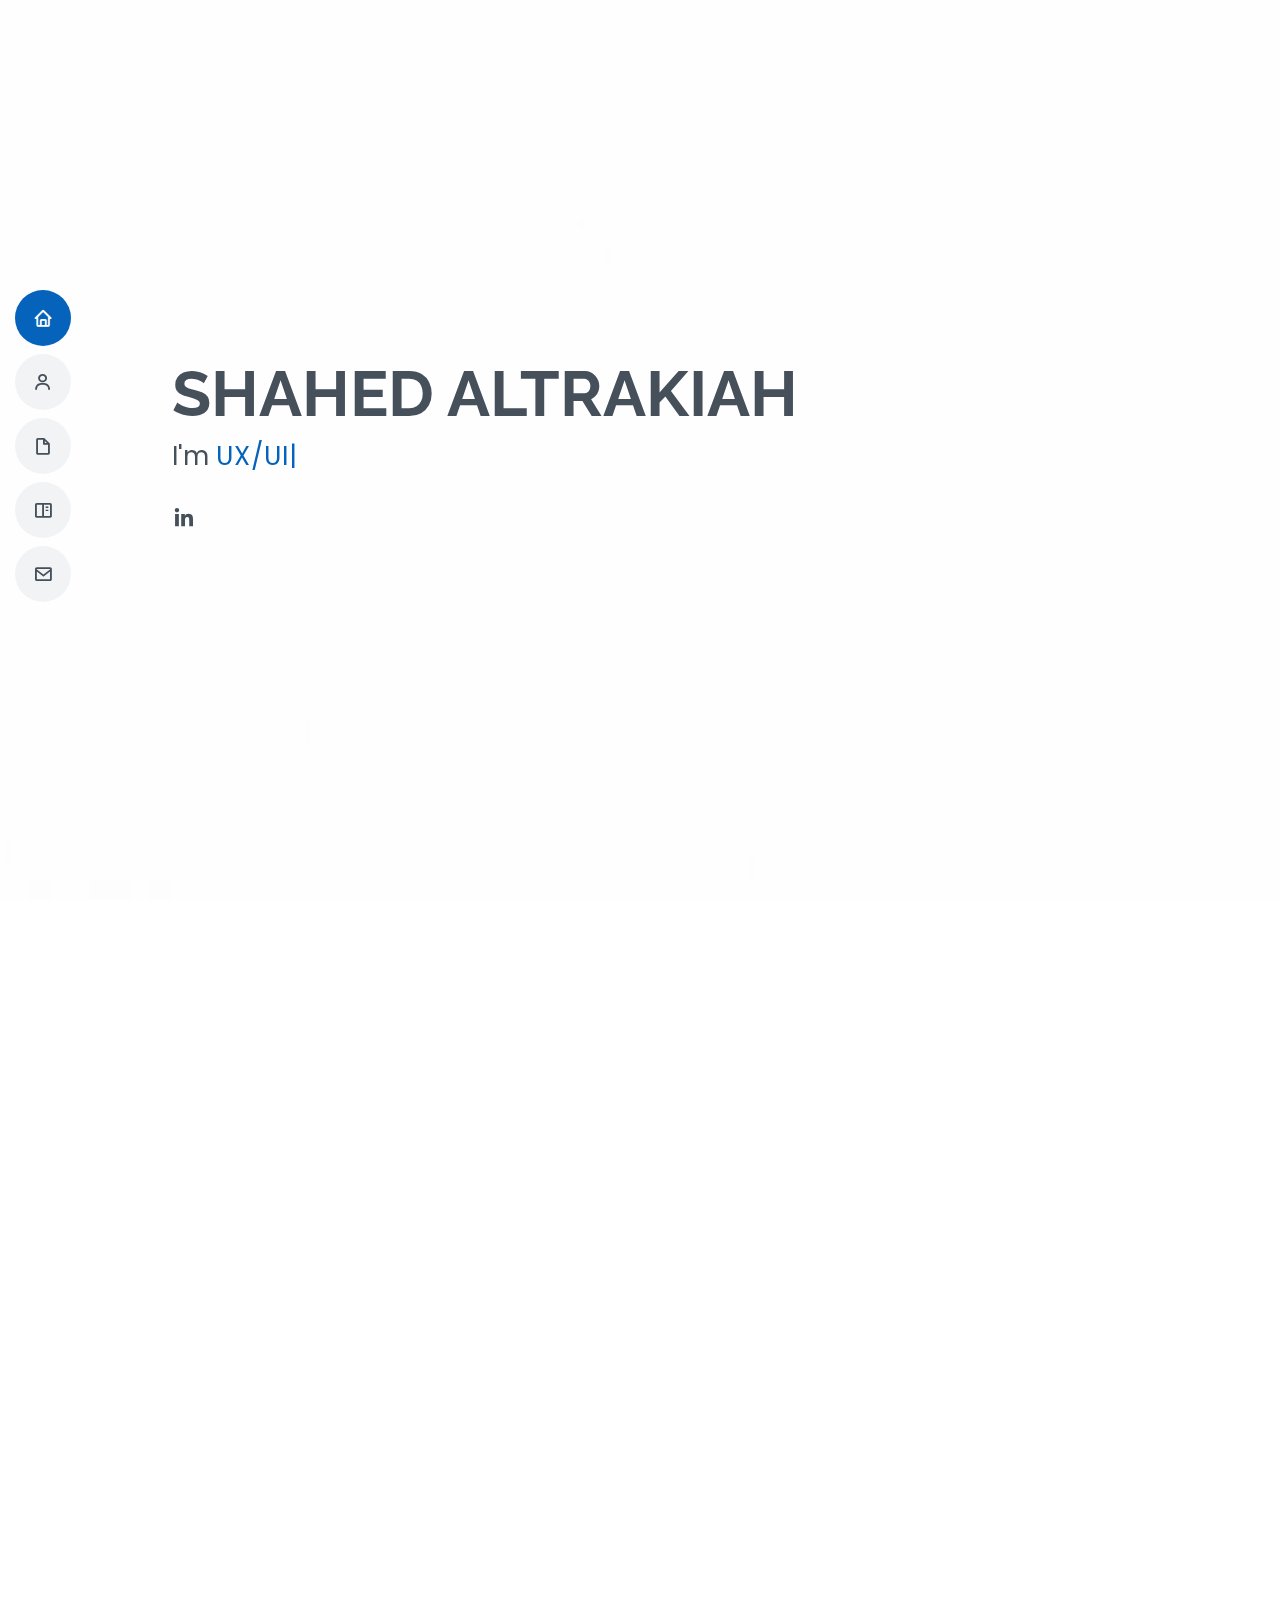
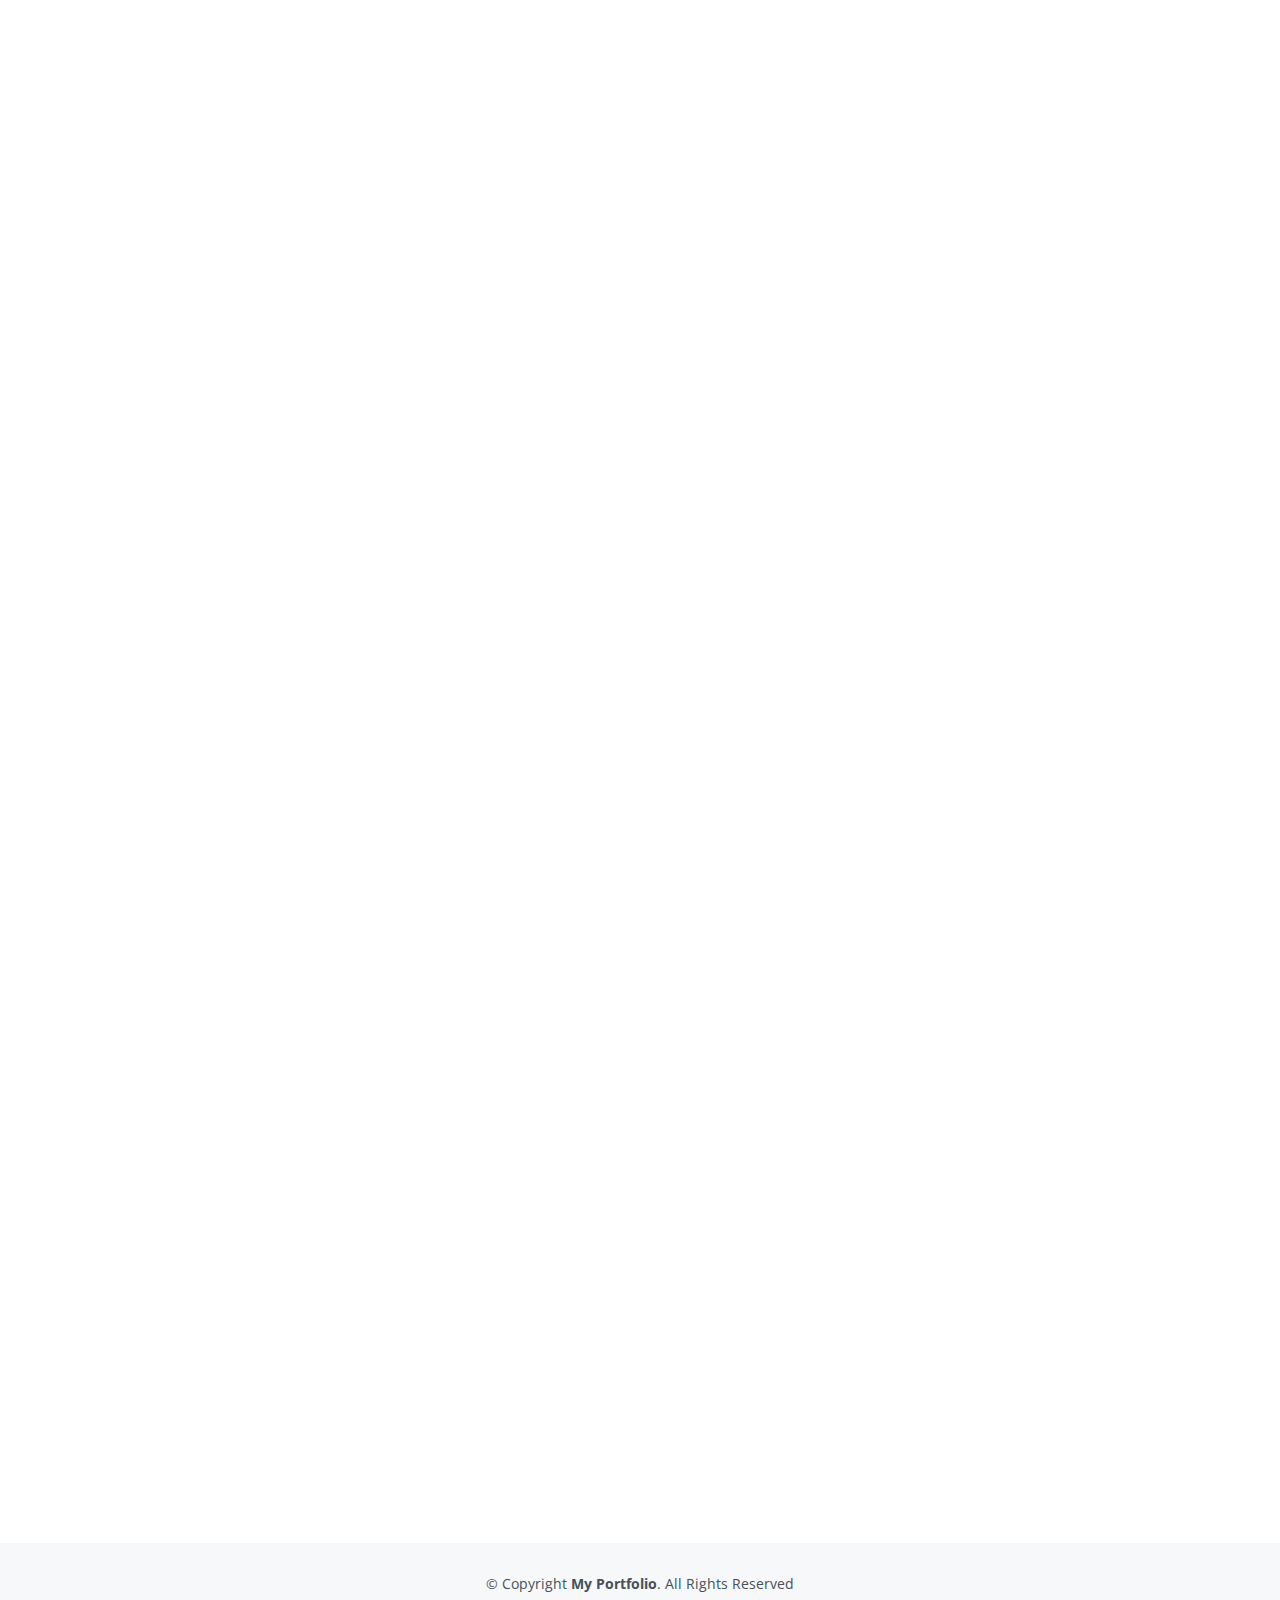
<file: index.html>
<!DOCTYPE html>
<html lang="en">

<head>
  <meta charset="utf-8">
  <meta content="width=device-width, initial-scale=1.0" name="viewport">

  <title> My Portfolio </title>
  <meta content="" name="description">
  <meta content="" name="keywords">

  <link href="https://fonts.googleapis.com/css?family=Open+Sans:300,300i,400,400i,600,600i,700,700i|Raleway:300,300i,400,400i,500,500i,600,600i,700,700i|Poppins:300,300i,400,400i,500,500i,600,600i,700,700i" rel="stylesheet">

  <link href="assets/vendor/aos/aos.css" rel="stylesheet">
  <link href="assets/vendor/bootstrap/css/bootstrap.min.css" rel="stylesheet">
  <link href="assets/vendor/bootstrap-icons/bootstrap-icons.css" rel="stylesheet">
  <link href="assets/vendor/boxicons/css/boxicons.min.css" rel="stylesheet">
  <link href="assets/vendor/glightbox/css/glightbox.min.css" rel="stylesheet">
  <link href="assets/vendor/swiper/swiper-bundle.min.css" rel="stylesheet">

  <link href="assets/css/style.css" rel="stylesheet">
</head>

<body>

  <button type="button" class="mobile-nav-toggle d-xl-none"><i class="bi bi-list mobile-nav-toggle"></i></button>
  <i class="bi bi-list mobile-nav-toggle d-lg-none"></i>
  
  <header id="header" class="d-flex flex-column justify-content-center">

    <nav id="navbar" class="navbar nav-menu">
      <ul>
        <li><a href="#hero" class="nav-link scrollto active"><i class="bx bx-home"></i> <span>Home</span></a></li>
        <li><a href="#about" class="nav-link scrollto"><i class="bx bx-user"></i> <span>About</span></a></li>
        <li><a href="#resume" class="nav-link scrollto"><i class="bx bx-file-blank"></i> <span>Resume</span></a></li>
        <li><a href="#portfolio" class="nav-link scrollto"><i class="bx bx-book-content"></i> <span>Portfolio</span></a></li>
        <li><a href="#contact" class="nav-link scrollto"><i class="bx bx-envelope"></i> <span>Contact</span></a></li>
      </ul>
    </nav>

  </header>

  <section id="hero" class="d-flex flex-column justify-content-center">
    <div class="container" data-aos="zoom-in" data-aos-delay="100">
      <h1>SHAHED ALTRAKIAH</h1>
      <p>I'm <span class="typed" data-typed-items=" UX/UI Designer, Front End Developer , Freelancer, "></span></p>
      <div class="social-links">
        <a href="https://www.linkedin.com/in/shahed-al-trakiah-a31b85207/" class="linkedin"><i class="bx bxl-linkedin"></i></a>
      </div>
    </div>
  </section>

  <main id="main">

    <section id="about" class="about">
      <div class="container" data-aos="fade-up">

        <div class="section-title">
          <h2>About</h2>
          <p>Hello, I'm Shahed Altrakiah . I'm a Student of Computer information systems (Cis) at Jordan University.</p>
        </div>

        <div class="row">
          <div class="col-lg-4">
            <img src="assets/img/profile-img.jpg" class="img-fluid" alt="">
          </div>
          <div class="col-lg-8 pt-4 pt-lg-0 content">
            <h3>UI/UX Designer &amp; Front End Developer.</h3>
            <div class="row">
              <div class="col-lg-6">
                <ul>
                  <li><i class="bi bi-chevron-right"></i> <strong>Birthday:</strong> <span>23 March 2002</span></li>
                  <li><i class="bi bi-chevron-right"></i> <strong>Nationality:</strong> <span>Jordanian</span></li>
                  <li><i class="bi bi-chevron-right"></i> <strong>Phone:</strong> <span>+962 772694977</span></li>
                  <li><i class="bi bi-chevron-right"></i> <strong>City:</strong> <span>Amman, Jordan</span></li>
                </ul>
              </div>
              <div class="col-lg-6">
                <ul>
                  <li><i class="bi bi-chevron-right"></i> <strong>Age:</strong> <span>21</span></li>
                  <li><i class="bi bi-chevron-right"></i> <strong>Degree:</strong> <span>Bachelor</span></li>
                  <li><i class="bi bi-chevron-right"></i> <strong>PhEmailone:</strong> <span>shahed.s3d23@gmail.com</span></li>
                  <li><i class="bi bi-chevron-right"></i> <strong>Freelance:</strong> <span>Available</span></li>
                </ul>
              </div>
            </div>
            <p>
              I'm always excited to take on new challenges and projects. I'm committed to continuous learning and staying up-to-date with the latest industry trends and technologies. 
              My goal is to be the best in my job and inshallah I will do it.
            </p>
          </div>
        </div>

      </div>
    </section>

    <section id="skills" class="skills section-bg">
      <div class="container" data-aos="fade-up">

        <div class="section-title">
          <h2>Skills</h2>
        </div>

        <div class="row skills-content">

          <div class="col-lg-6">

            <div class="progress">
              <span class="skill">HTML <i class="val">100%</i></span>
              <div class="progress-bar-wrap">
                <div class="progress-bar" role="progressbar" aria-valuenow="100" aria-valuemin="0" aria-valuemax="100"></div>
              </div>
            </div>

            <div class="progress">
              <span class="skill">CSS <i class="val">95%</i></span>
              <div class="progress-bar-wrap">
                <div class="progress-bar" role="progressbar" aria-valuenow="95" aria-valuemin="0" aria-valuemax="100"></div>
              </div>
            </div>

            <div class="progress">
              <span class="skill">JavaScript <i class="val">85%</i></span>
              <div class="progress-bar-wrap">
                <div class="progress-bar" role="progressbar" aria-valuenow="85" aria-valuemin="0" aria-valuemax="100"></div>
              </div>
            </div>

            <div class="progress">
              <span class="skill">Python <i class="val">85%</i></span>
              <div class="progress-bar-wrap">
                <div class="progress-bar" role="progressbar" aria-valuenow="85" aria-valuemin="0" aria-valuemax="100"></div>
              </div>
            </div>

            <div class="progress">
              <span class="skill">Java <i class="val">75%</i></span>
              <div class="progress-bar-wrap">
                <div class="progress-bar" role="progressbar" aria-valuenow="85" aria-valuemin="0" aria-valuemax="100"></div>
              </div>
            </div>

          </div>

          <div class="col-lg-6">

            <div class="progress">
              <span class="skill"> Teamwork <i class="val">100%</i></span>
              <div class="progress-bar-wrap">
                <div class="progress-bar" role="progressbar" aria-valuenow="100" aria-valuemin="0" aria-valuemax="100"></div>
              </div>
            </div>

            <div class="progress">
              <span class="skill"> Time management <i class="val">100%</i></span>
              <div class="progress-bar-wrap">
                <div class="progress-bar" role="progressbar" aria-valuenow="100" aria-valuemin="0" aria-valuemax="100"></div>
              </div>
            </div>

            <div class="progress">
              <span class="skill">Leadership <i class="val">100%</i></span>
              <div class="progress-bar-wrap">
                <div class="progress-bar" role="progressbar" aria-valuenow="100" aria-valuemin="0" aria-valuemax="100"></div>
              </div>
            </div>
            
            <div class="progress">
              <span class="skill">Communication skills <i class="val">100%</i></span>
              <div class="progress-bar-wrap">
                <div class="progress-bar" role="progressbar" aria-valuenow="100" aria-valuemin="0" aria-valuemax="100"></div>
              </div>
            </div>
            
            <div class="progress">
              <span class="skill">Figma <i class="val">80%</i></span>
              <div class="progress-bar-wrap">
                <div class="progress-bar" role="progressbar" aria-valuenow="80" aria-valuemin="0" aria-valuemax="100"></div>
              </div>
            </div>

          </div>

        </div>

      </div>
    </section>

    <!-- ======= Resume Section ======= -->
    <section id="resume" class="resume">
      <div class="container" data-aos="fade-up">

        <div class="section-title">
          <h2>Resume</h2>
          </div>

        <div class="row">
          <div class="col-lg-6">
            <h3 class="resume-title">Education</h3>
            <div class="resume-item">
              <h4>Bachelor of Computer Information System (CIS)</h4>
              <h5>2020 - Present</h5>
              <p><em>The University of Jordan, Amman</em></p>
              <p></p>
            </div>

          <h3 class="resume-title">Experience</h3>
            <div class="resume-item">
              <h4> Member of the Council</h4>
              <h5> 2015 - 2018 </h5>
              <p><em> Children Municipal Council, Amman  </em></p>
              <p>A unique experience towards introducing the concepts of democracy, leadership participation at 
                the local level, and human rights values. </p>
            </div>
            <div class="resume-item">
              <h4> Volunteer and trainee </h4>
              <h5>2016 - 2017 </h5>
              <p><em> UNICEF, Amman</em></p>
              <ul>
                <li> Training in several fields.</li>
                <li> Participating in conferences and events.</li>
                <li>Volunteering in many institutions and associations.</li>
              </ul>
            </div>
            <div class="resume-item">
              <h4> Freelancer </h4>
              <h5> 2020 - Present </h5>
              <p><em>  BOT & NRC, Amman </em></p>
              <ul>
                <li>  Content Creator (Keys Development). </li>
                <li>  Data entry & collection project (One South - international development consulting and research firm).</li>
              </ul>
            </div>
            <h3 class="resume-title">Languages</h3>
            <div class="resume-item">
              <h4> Arabic </h4>
              <p><em> Native (mother language). </em></p>
            </div>
            <div class="resume-item">
              <h4> English </h4>
              <p><em> Intermediate. </em></p>
            </div>
          </div>
          
          <div class="col-lg-6">
            <h3 class="resume-title">Training</h3>
            <div class="resume-item">
              <h4> Jordan River Foundation (JRF)</h4>
              <h5> 2017 - 2019 </h5>
              <p>"Mobile Social Innovation Incubators" project.</p>
            </div>
            <div class="resume-item">
              <h4> Zain Innovation Campus - ZINC </h4>
              <h5>2018 - 2019 </h5>
              <ul>
                <li>  TechGirls - 2018. </li>
                <li>  Digital Social Innovation – 2019.</li>
              </ul>
            </div>
            <div class="resume-item">
              <h4> Dot Jordan </h4>
              <h5> 2020 - Present </h5>
              <ul>
                <li> Basic Digital Training - 2020 </li>
                <li> Impact Sourcing program - 2021  </li>
                <li> Advanced training program (Python) – 2021 </li>
                <li> Introduction to Virtual Reality (VR) – 2023 </li>
                <li> Full Stack Web Development – 2023 </li>
              </ul>
            </div>
            <div class="resume-item">
              <h4> DW Akademie </h4>
              <h5> 2021 - 2022 </h5>
              <p>“MIL goes viral project”.</p>
            </div>
            <div class="resume-item">
              <h4> Abdulla Al Ghurair Foundation for Education </h4>
              <h5> 7/2022 – 1/2023 </h5>
              <p><em> This program is implemented by DOT Jordan with support from Abdul Aziz Al Ghurair Refugee 
                Education Fund. </em></p>
              <ul>
                <li> Internship in partnership with I-Learn: Mali Project. </li>
                <li> Internship in partnership with Athar: Web Development. </li>
              </ul>
            </div>
            <div class="resume-item">
              <h4>  Orange Jordan Launches giglancing Program </h4>
              <h5> 8/2022 – 9/2022 </h5>
              <p><em> This program is implemented by Orange Jordan with the Crown Prince Foundation and in 
                partnership with Better Business, and Khibraty. </em></p>
              <p>The aim of the program is to encourage youth and hone their skills to find work opportunities 
                via freelance e-platforms.</p>
            </div>
            <div class="resume-item">
              <h4>  The Hope International </h4>
              <h5> 12/2022 – 1/2023 </h5>
              <p> UI/UX Design. </p>
            </div>
          </div>
        </div>

      </div>
    </section>

    <section id="portfolio" class="portfolio section-bg">
      <div class="container" data-aos="fade-up">

        <div class="section-title">
          <h2>Portfolio</h2>
          <p>Feel free to explore my portfolio to see some of the projects I've worked on.</p>
        </div>

        <div class="row">
          <div class="col-lg-12 d-flex justify-content-center" data-aos="fade-up" data-aos-delay="100">
            <ul id="portfolio-flters">
              <li data-filter="*" class="filter-active">All</li>
              <li data-filter=".filter-web">Web</li>            
              <li data-filter=".filter-app">App</li>
            </ul>
          </div>
        </div>

        <div class="row portfolio-container" data-aos="fade-up" data-aos-delay="200">

          <div class="col-lg-4 col-md-6 portfolio-item filter-web">
            <div class="portfolio-wrap">
              <img src="assets/img/portfolio/MedKit.png" class="img-fluid" alt="">
              <div class="portfolio-info">
                <h4> MedKit </h4>
                <p>Web</p>
                <div class="portfolio-links">
                  <a href="assets/img/portfolio/MedKit.png" data-gallery="portfolioGallery" class="portfolio-lightbox" title="A MedKit website is a platform that provides information related to first aid, emergency response, and general health and safety topics."><i class="bx bx-plus"></i></a>
                  <a href="https://shahedaltrakiah.github.io/MedKit.github.io/" class="portfolio-details-lightbox" data-glightbox="type: external" title="Portfolio Details"><i class="bx bx-link"></i></a>
                </div>
              </div>
            </div>
          </div>

          <div class="col-lg-4 col-md-6 portfolio-item filter-app">
            <div class="portfolio-wrap">
              <img src="assets/img/portfolio/مدرستي.png" class="img-fluid" alt="">
              <div class="portfolio-info">
                <h4>مدرستي </h4>
                <p>App</p>
                <div class="portfolio-links">
                  <a href="assets/img/portfolio/مدرستي.png" data-gallery="portfolioGallery" class="portfolio-lightbox" title="Welcome to مدرستي App, your all-in-one solution for seamless student enrollment and school administration. This app streamlines the process of applying to schools and managing student records, ensuring a hasslefree experience for both students and educational institutions."><i class="bx bx-plus"></i></a>
                  <a href="" class="portfolio-details-lightbox" data-glightbox="type: external" title="Portfolio Details"><i class="bx bx-link"></i></a>
                </div>
              </div>
            </div>
          </div>

        </div>
      </div>
    </section>

    <section id="contact" class="contact">
      <div class="container" data-aos="fade-up">

        <div class="section-title ">
          <h2>Contact</h2>
          <p class="">If you're interested in collaborating or have any questions, don't hesitate to get in touch with me. Let's connect and create something amazing together!</p>
        </div>

        <div class="row mt-1">

          <div class="col-lg-4">
            <div class="info">
              <div class="address">
                <i class="bi bi-geo-alt"></i>
                <h4>Location:</h4>
                <p> Bader Aljadedah, Amman</p>
              </div>

              <div class="email">
                <i class="bi bi-envelope"></i>
                <h4>Email:</h4>
                <p>shahed.s3d23@gmail.com</p>
              </div>

              <div class="phone">
                <i class="bi bi-phone"></i>
                <h4>Call:</h4>
                <p>+962 772694977</p>
              </div>

            </div>

          </div>

          <div class="col-lg-8 mt-5 mt-lg-0">

            <form action="forms/contact.php" method="post" role="form" class="php-email-form">
              <div class="row">
                <div class="col-md-6 form-group">
                  <input type="text" name="name" class="form-control" id="name" placeholder="Your Name" required>
                </div>
                <div class="col-md-6 form-group mt-3 mt-md-0">
                  <input type="email" class="form-control" name="email" id="email" placeholder="Your Email" required>
                </div>
              </div>
              <div class="form-group mt-3">
                <input type="text" class="form-control" name="subject" id="subject" placeholder="Subject" required>
              </div>
              <div class="form-group mt-3">
                <textarea class="form-control" name="message" rows="5" placeholder="Message" required></textarea>
              </div>
              <div class="my-3">
                <div class="loading">Loading</div>
                <div class="error-message"></div>
                <div class="sent-message">Your message has been sent. Thank you!</div>
              </div>
              <div class="text-center"><button type="submit">Send Message</button></div>
            </form>

          </div>

        </div>

      </div>
    </section>

  </main>

  <footer id="footer">
    <div class="container">
      <div class="copyright">
        &copy; Copyright <strong><span>My Portfolio</span></strong>. All Rights Reserved
      </div>
    </div>
  </footer><!-- End Footer -->

  <div id="preloader"></div>
  <a href="#" class="back-to-top d-flex align-items-center justify-content-center"><i class="bi bi-arrow-up-short"></i></a>

  <!-- Vendor JS Files -->
  <script src="assets/vendor/purecounter/purecounter_vanilla.js"></script>
  <script src="assets/vendor/aos/aos.js"></script>
  <script src="assets/vendor/bootstrap/js/bootstrap.bundle.min.js"></script>
  <script src="assets/vendor/glightbox/js/glightbox.min.js"></script>
  <script src="assets/vendor/isotope-layout/isotope.pkgd.min.js"></script>
  <script src="assets/vendor/swiper/swiper-bundle.min.js"></script>
  <script src="assets/vendor/typed.js/typed.umd.js"></script>
  <script src="assets/vendor/waypoints/noframework.waypoints.js"></script>
  <script src="assets/vendor/php-email-form/validate.js"></script>

  <!-- Template Main JS File -->
  <script src="assets/js/main.js"></script>

</body>

</html>
</file>
<file: assets/css/style.css>
/**
* Template Name: MyResume
* Updated: Jul 27 2023 with Bootstrap v5.3.1
* Template URL: https://bootstrapmade.com/free-html-bootstrap-template-my-resume/
* Author: BootstrapMade.com
* License: https://bootstrapmade.com/license/
*/

/*--------------------------------------------------------------
# General
--------------------------------------------------------------*/
body {
  font-family: "Open Sans", sans-serif;
  color: #272829;
}

a {
  color: #0563bb;
  text-decoration: none;
}

a:hover {
  color: #067ded;
  text-decoration: none;
}

h1,
h2,
h3,
h4,
h5,
h6 {
  font-family: "Raleway", sans-serif;
}

/*--------------------------------------------------------------
# Back to top button
--------------------------------------------------------------*/
.back-to-top {
  position: fixed;
  visibility: hidden;
  opacity: 0;
  right: 15px;
  bottom: 15px;
  z-index: 996;
  background: #0563bb;
  width: 40px;
  height: 40px;
  border-radius: 50px;
  transition: all 0.4s;
}

.back-to-top i {
  font-size: 28px;
  color: #fff;
  line-height: 0;
}

.back-to-top:hover {
  background: #0678e3;
  color: #fff;
}

.back-to-top.active {
  visibility: visible;
  opacity: 1;
}

/*--------------------------------------------------------------
# Preloader
--------------------------------------------------------------*/
#preloader {
  position: fixed;
  top: 0;
  left: 0;
  right: 0;
  bottom: 0;
  z-index: 9999;
  overflow: hidden;
  background: #fff;
}

#preloader:before {
  content: "";
  position: fixed;
  top: calc(50% - 30px);
  left: calc(50% - 30px);
  border: 6px solid #0563bb;
  border-top-color: #fff;
  border-bottom-color: #fff;
  border-radius: 50%;
  width: 60px;
  height: 60px;
  animation: animate-preloader 1s linear infinite;
}

@keyframes animate-preloader {
  0% {
    transform: rotate(0deg);
  }

  100% {
    transform: rotate(360deg);
  }
}

/*--------------------------------------------------------------
# Disable aos animation delay on mobile devices
--------------------------------------------------------------*/
@media screen and (max-width: 768px) {
  [data-aos-delay] {
    transition-delay: 0 !important;
  }
}

/*--------------------------------------------------------------
# Header
--------------------------------------------------------------*/
#header {
  position: fixed;
  top: 0;
  left: 0;
  bottom: 0;
  z-index: 9997;
  transition: all 0.5s;
  padding: 15px;
  overflow-y: auto;
}

@media (max-width: 991px) {
  #header {
    width: 300px;
    background: #fff;
    border-right: 1px solid #e6e9ec;
    left: -300px;
  }
}

@media (min-width: 991px) {
  #main {
    margin-left: 100px;
  }
}

/*--------------------------------------------------------------
# Navigation Menu
--------------------------------------------------------------*/
/**
* Desktop Navigation 
*/
.nav-menu {
  padding: 0;
  display: block;
}

.nav-menu * {
  margin: 0;
  padding: 0;
  list-style: none;
}

.nav-menu>ul>li {
  position: relative;
  white-space: nowrap;
}

.nav-menu a,
.nav-menu a:focus {
  display: flex;
  align-items: center;
  color: #45505b;
  padding: 10px 18px;
  margin-bottom: 8px;
  transition: 0.3s;
  font-size: 15px;
  border-radius: 50px;
  background: #f2f3f5;
  height: 56px;
  width: 100%;
  overflow: hidden;
  transition: 0.3s;
}

.nav-menu a i,
.nav-menu a:focus i {
  font-size: 20px;
}

.nav-menu a span,
.nav-menu a:focus span {
  padding: 0 5px 0 7px;
  color: #45505b;
}

@media (min-width: 992px) {

  .nav-menu a,
  .nav-menu a:focus {
    width: 56px;
  }

  .nav-menu a span,
  .nav-menu a:focus span {
    display: none;
    color: #fff;
  }
}

.nav-menu a:hover,
.nav-menu .active,
.nav-menu .active:focus,
.nav-menu li:hover>a {
  color: #fff;
  background: #0563bb;
}

.nav-menu a:hover span,
.nav-menu .active span,
.nav-menu .active:focus span,
.nav-menu li:hover>a span {
  color: #fff;
}

.nav-menu a:hover,
.nav-menu li:hover>a {
  width: 100%;
  color: #fff;
}

.nav-menu a:hover span,
.nav-menu li:hover>a span {
  display: block;
}

/**
* Mobile Navigation 
*/
.mobile-nav-toggle {
  position: fixed;
  right: 10px;
  top: 10px;
  z-index: 9998;
  border: 0;
  background: none;
  font-size: 28px;
  transition: all 0.4s;
  outline: none !important;
  line-height: 0;
  cursor: pointer;
  border-radius: 50px;
  padding: 5px;
}

.mobile-nav-toggle i {
  color: #45505b;
}

.mobile-nav-active {
  overflow: hidden;
}

.mobile-nav-active #header {
  left: 0;
}

.mobile-nav-active .mobile-nav-toggle {
  color: #fff;
  background-color: #0563bb;
}

/*--------------------------------------------------------------
# Hero Section
--------------------------------------------------------------*/
#hero {
  width: 100%;
  height: 100vh;
  background: url("../img/hero-bg.jpg") top right no-repeat;
  background-size: cover;
  position: relative;
}

@media (min-width: 992px) {
  #hero {
    padding-left: 160px;
  }
}

#hero:before {
  content: "";
  background: rgba(255, 255, 255, 0.8);
  position: absolute;
  bottom: 0;
  top: 0;
  left: 0;
  right: 0;
}

#hero h1 {
  margin: 0;
  font-size: 64px;
  font-weight: 700;
  line-height: 56px;
  color: #45505b;
}

#hero p {
  color: #45505b;
  margin: 15px 0 0 0;
  font-size: 26px;
  font-family: "Poppins", sans-serif;
}

#hero p span {
  color: #0563bb;
  letter-spacing: 1px;
}

#hero .social-links {
  margin-top: 30px;
}

#hero .social-links a {
  font-size: 24px;
  display: inline-block;
  color: #45505b;
  line-height: 1;
  margin-right: 20px;
  transition: 0.3s;
}

#hero .social-links a:hover {
  color: #0563bb;
}

@media (max-width: 992px) {
  #hero {
    text-align: center;
  }

  #hero h1 {
    font-size: 32px;
    line-height: 36px;
  }

  #hero p {
    margin-top: 10px;
    font-size: 20px;
    line-height: 24px;
  }
}

/*--------------------------------------------------------------
# Sections General
--------------------------------------------------------------*/
section {
  padding: 60px 0;
  overflow: hidden;
}

.section-title {
  text-align: center;
  padding-bottom: 30px;
}

.section-title h2 {
  font-size: 32px;
  font-weight: bold;
  text-transform: uppercase;
  margin-bottom: 20px;
  padding-bottom: 20px;
  position: relative;
  color: #45505b;
}

.section-title h2::before {
  content: "";
  position: absolute;
  display: block;
  width: 120px;
  height: 1px;
  background: #ddd;
  bottom: 1px;
  left: calc(50% - 60px);
}

.section-title h2::after {
  content: "";
  position: absolute;
  display: block;
  width: 40px;
  height: 3px;
  background: #0563bb;
  bottom: 0;
  left: calc(50% - 20px);
}

.section-title p {
  margin-bottom: 0;
}

/*--------------------------------------------------------------
# About
--------------------------------------------------------------*/
.about .content h3 {
  font-weight: 700;
  font-size: 26px;
  color: #728394;
}

.about .content ul {
  list-style: none;
  padding: 0;
}

.about .content ul li {
  margin-bottom: 20px;
  display: flex;
  align-items: center;
}

.about .content ul strong {
  margin-right: 10px;
}

.about .content ul i {
  font-size: 16px;
  margin-right: 5px;
  color: #0563bb;
  line-height: 0;
}

.about .content p:last-child {
  margin-bottom: 0;
}

/*--------------------------------------------------------------
# Facts
--------------------------------------------------------------*/
.facts .count-box {
  padding: 30px 30px 25px 30px;
  margin-top: 30px;
  width: 100%;
  position: relative;
  text-align: center;
  background: #fff;
}

.facts .count-box i {
  position: absolute;
  top: -25px;
  left: 50%;
  transform: translateX(-50%);
  font-size: 24px;
  background: #0563bb;
  color: #fff;
  border-radius: 50px;
  display: inline-flex;
  align-items: center;
  justify-content: center;
  width: 48px;
  height: 48px;
}

.facts .count-box span {
  font-size: 36px;
  display: block;
  font-weight: 600;
  color: #011426;
}

.facts .count-box p {
  padding: 0;
  margin: 0;
  font-family: "Raleway", sans-serif;
  font-size: 14px;
}

/*--------------------------------------------------------------
# Akills
--------------------------------------------------------------*/
.skills .progress {
  height: 60px;
  display: block;
  background: none;
  border-radius: 0;
}

.skills .progress .skill {
  padding: 10px 0;
  margin: 0;
  text-transform: uppercase;
  display: block;
  font-weight: 600;
  font-family: "Poppins", sans-serif;
  color: #45505b;
}

.skills .progress .skill .val {
  float: right;
  font-style: normal;
}

.skills .progress-bar-wrap {
  background: #f2f3f5;
}

.skills .progress-bar {
  width: 1px;
  height: 10px;
  transition: 0.9s;
  background-color: #0563bb;
}

/*--------------------------------------------------------------
# Resume
--------------------------------------------------------------*/
.resume .resume-title {
  font-size: 26px;
  font-weight: 700;
  margin-top: 20px;
  margin-bottom: 20px;
  color: #45505b;
}

.resume .resume-item {
  padding: 0 0 20px 20px;
  margin-top: -2px;
  border-left: 2px solid #0563bb;
  position: relative;
}

.resume .resume-item h4 {
  line-height: 18px;
  font-size: 18px;
  font-weight: 600;
  text-transform: uppercase;
  font-family: "Poppins", sans-serif;
  color: #0563bb;
  margin-bottom: 10px;
}

.resume .resume-item h5 {
  font-size: 16px;
  background: #f7f8f9;
  padding: 5px 15px;
  display: inline-block;
  font-weight: 600;
  margin-bottom: 10px;
}

.resume .resume-item ul {
  padding-left: 20px;
}

.resume .resume-item ul li {
  padding-bottom: 10px;
}

.resume .resume-item:last-child {
  padding-bottom: 0;
}

.resume .resume-item::before {
  content: "";
  position: absolute;
  width: 16px;
  height: 16px;
  border-radius: 50px;
  left: -9px;
  top: 0;
  background: #fff;
  border: 2px solid #0563bb;
}

/*--------------------------------------------------------------
# Portfolio
--------------------------------------------------------------*/
.portfolio .portfolio-item {
  margin-bottom: 30px;
}

.portfolio #portfolio-flters {
  padding: 0;
  margin: 0 auto 25px auto;
  list-style: none;
  text-align: center;
  background: #fff;
  border-radius: 50px;
  padding: 2px 15px;
}

.portfolio #portfolio-flters li {
  cursor: pointer;
  display: inline-block;
  padding: 10px 15px;
  font-size: 14px;
  font-weight: 600;
  line-height: 1;
  text-transform: uppercase;
  color: #272829;
  margin-bottom: 5px;
  transition: all 0.3s ease-in-out;
}

.portfolio #portfolio-flters li:hover,
.portfolio #portfolio-flters li.filter-active {
  color: #0563bb;
}

.portfolio #portfolio-flters li:last-child {
  margin-right: 0;
}

.portfolio .portfolio-wrap {
  transition: 0.3s;
  position: relative;
  overflow: hidden;
  z-index: 1;
  background: rgba(69, 80, 91, 0.8);
}

.portfolio .portfolio-wrap::before {
  content: "";
  background: rgba(255, 255, 255, 0.7);
  position: absolute;
  left: 30px;
  right: 30px;
  top: 30px;
  bottom: 30px;
  transition: all ease-in-out 0.3s;
  z-index: 2;
  opacity: 0;
}

.portfolio .portfolio-wrap .portfolio-info {
  opacity: 0;
  position: absolute;
  top: 0;
  left: 0;
  right: 0;
  bottom: 0;
  text-align: center;
  z-index: 3;
  transition: all ease-in-out 0.3s;
  display: flex;
  flex-direction: column;
  justify-content: center;
  align-items: center;
}

.portfolio .portfolio-wrap .portfolio-info::before {
  display: block;
  content: "";
  width: 48px;
  height: 48px;
  position: absolute;
  top: 35px;
  left: 35px;
  border-top: 3px solid #d7dce1;
  border-left: 3px solid #d7dce1;
  transition: all 0.5s ease 0s;
  z-index: 9994;
}

.portfolio .portfolio-wrap .portfolio-info::after {
  display: block;
  content: "";
  width: 48px;
  height: 48px;
  position: absolute;
  bottom: 35px;
  right: 35px;
  border-bottom: 3px solid #d7dce1;
  border-right: 3px solid #d7dce1;
  transition: all 0.5s ease 0s;
  z-index: 9994;
}

.portfolio .portfolio-wrap .portfolio-info h4 {
  font-size: 20px;
  color: #45505b;
  font-weight: 600;
}

.portfolio .portfolio-wrap .portfolio-info p {
  color: #45505b;
  font-size: 14px;
  text-transform: uppercase;
  padding: 0;
  margin: 0;
}

.portfolio .portfolio-wrap .portfolio-links {
  text-align: center;
  z-index: 4;
}

.portfolio .portfolio-wrap .portfolio-links a {
  color: #45505b;
  margin: 0 2px;
  font-size: 28px;
  display: inline-block;
  transition: 0.3s;
}

.portfolio .portfolio-wrap .portfolio-links a:hover {
  color: #148af9;
}

.portfolio .portfolio-wrap:hover::before {
  top: 0;
  left: 0;
  right: 0;
  bottom: 0;
  opacity: 1;
}

.portfolio .portfolio-wrap:hover .portfolio-info {
  opacity: 1;
}

.portfolio .portfolio-wrap:hover .portfolio-info::before {
  top: 15px;
  left: 15px;
}

.portfolio .portfolio-wrap:hover .portfolio-info::after {
  bottom: 15px;
  right: 15px;
}

/*--------------------------------------------------------------
# Portfolio Details
--------------------------------------------------------------*/
.portfolio-details {
  padding-top: 40px;
}

.portfolio-details .portfolio-details-slider img {
  width: 100%;
}

.portfolio-details .portfolio-details-slider .swiper-pagination {
  margin-top: 20px;
  position: relative;
}

.portfolio-details .portfolio-details-slider .swiper-pagination .swiper-pagination-bullet {
  width: 12px;
  height: 12px;
  background-color: #fff;
  opacity: 1;
  border: 1px solid #0563bb;
}

.portfolio-details .portfolio-details-slider .swiper-pagination .swiper-pagination-bullet-active {
  background-color: #0563bb;
}

.portfolio-details .portfolio-info {
  padding: 30px;
  box-shadow: 0px 0 30px rgba(69, 80, 91, 0.08);
}

.portfolio-details .portfolio-info h3 {
  font-size: 22px;
  font-weight: 700;
  margin-bottom: 20px;
  padding-bottom: 20px;
  border-bottom: 1px solid #eee;
}

.portfolio-details .portfolio-info ul {
  list-style: none;
  padding: 0;
  font-size: 15px;
}

.portfolio-details .portfolio-info ul li+li {
  margin-top: 10px;
}

.portfolio-details .portfolio-description {
  padding-top: 30px;
}

.portfolio-details .portfolio-description h2 {
  font-size: 26px;
  font-weight: 700;
  margin-bottom: 20px;
}

.portfolio-details .portfolio-description p {
  padding: 0;
}

/*--------------------------------------------------------------
# Services
--------------------------------------------------------------*/
.services .icon-box {
  text-align: center;
  padding: 70px 20px 80px 20px;
  transition: all ease-in-out 0.3s;
  background: #fff;
  box-shadow: 0px 5px 90px 0px rgba(110, 123, 131, 0.05);
}

.services .icon-box .icon {
  margin: 0 auto;
  width: 100px;
  height: 100px;
  display: flex;
  align-items: center;
  justify-content: center;
  transition: ease-in-out 0.3s;
  position: relative;
}

.services .icon-box .icon i {
  font-size: 36px;
  transition: 0.5s;
  position: relative;
}

.services .icon-box .icon svg {
  position: absolute;
  top: 0;
  left: 0;
}

.services .icon-box .icon svg path {
  transition: 0.5s;
  fill: #f5f5f5;
}

.services .icon-box h4 {
  font-weight: 600;
  margin: 10px 0 15px 0;
  font-size: 22px;
}

.services .icon-box h4 a {
  color: #45505b;
  transition: ease-in-out 0.3s;
}

.services .icon-box p {
  line-height: 24px;
  font-size: 14px;
  margin-bottom: 0;
}

.services .icon-box:hover {
  border-color: #fff;
  box-shadow: 0px 0 35px 0 rgba(0, 0, 0, 0.08);
}

.services .iconbox-blue i {
  color: #47aeff;
}

.services .iconbox-blue:hover .icon i {
  color: #fff;
}

.services .iconbox-blue:hover .icon path {
  fill: #47aeff;
}

.services .iconbox-orange i {
  color: #ffa76e;
}

.services .iconbox-orange:hover .icon i {
  color: #fff;
}

.services .iconbox-orange:hover .icon path {
  fill: #ffa76e;
}

.services .iconbox-pink i {
  color: #e80368;
}

.services .iconbox-pink:hover .icon i {
  color: #fff;
}

.services .iconbox-pink:hover .icon path {
  fill: #e80368;
}

.services .iconbox-yellow i {
  color: #ffbb2c;
}

.services .iconbox-yellow:hover .icon i {
  color: #fff;
}

.services .iconbox-yellow:hover .icon path {
  fill: #ffbb2c;
}

.services .iconbox-red i {
  color: #ff5828;
}

.services .iconbox-red:hover .icon i {
  color: #fff;
}

.services .iconbox-red:hover .icon path {
  fill: #ff5828;
}

.services .iconbox-teal i {
  color: #11dbcf;
}

.services .iconbox-teal:hover .icon i {
  color: #fff;
}

.services .iconbox-teal:hover .icon path {
  fill: #11dbcf;
}

/*--------------------------------------------------------------
# Testimonials
--------------------------------------------------------------*/
.testimonials .section-header {
  margin-bottom: 40px;
}

.testimonials .testimonials-carousel,
.testimonials .testimonials-slider {
  overflow: hidden;
}

.testimonials .testimonial-item {
  text-align: center;
}

.testimonials .testimonial-item .testimonial-img {
  width: 120px;
  border-radius: 50%;
  border: 4px solid #fff;
  margin: 0 auto;
}

.testimonials .testimonial-item h3 {
  font-size: 20px;
  font-weight: bold;
  margin: 10px 0 5px 0;
  color: #111;
}

.testimonials .testimonial-item h4 {
  font-size: 14px;
  color: #999;
  margin: 0 0 15px 0;
}

.testimonials .testimonial-item .quote-icon-left,
.testimonials .testimonial-item .quote-icon-right {
  color: #90c8fc;
  font-size: 26px;
}

.testimonials .testimonial-item .quote-icon-left {
  display: inline-block;
  left: -5px;
  position: relative;
}

.testimonials .testimonial-item .quote-icon-right {
  display: inline-block;
  right: -5px;
  position: relative;
  top: 10px;
}

.testimonials .testimonial-item p {
  font-style: italic;
  margin: 0 auto 15px auto;
}

.testimonials .swiper-pagination {
  margin-top: 20px;
  position: relative;
}

.testimonials .swiper-pagination .swiper-pagination-bullet {
  width: 12px;
  height: 12px;
  background-color: #fff;
  opacity: 1;
  border: 1px solid #0563bb;
}

.testimonials .swiper-pagination .swiper-pagination-bullet-active {
  background-color: #0563bb;
}

@media (min-width: 992px) {
  .testimonials .testimonial-item p {
    width: 80%;
  }
}

/*--------------------------------------------------------------
# Contact
--------------------------------------------------------------*/
.contact .info {
  width: 100%;
  background: #fff;
}

.contact .info i {
  font-size: 20px;
  color: #0563bb;
  float: left;
  width: 44px;
  height: 44px;
  background: #eef7ff;
  display: flex;
  justify-content: center;
  align-items: center;
  border-radius: 50px;
  transition: all 0.3s ease-in-out;
}

.contact .info h4 {
  padding: 0 0 0 60px;
  font-size: 22px;
  font-weight: 600;
  margin-bottom: 5px;
  color: #45505b;
}

.contact .info p {
  padding: 0 0 0 60px;
  margin-bottom: 0;
  font-size: 14px;
  color: #728394;
}

.contact .info .email,
.contact .info .phone {
  margin-top: 40px;
}

.contact .info .email:hover i,
.contact .info .address:hover i,
.contact .info .phone:hover i {
  background: #0563bb;
  color: #fff;
}

.contact .php-email-form {
  width: 100%;
  background: #fff;
}

.contact .php-email-form .form-group {
  padding-bottom: 8px;
}

.contact .php-email-form .error-message {
  display: none;
  color: #fff;
  background: #ed3c0d;
  text-align: left;
  padding: 15px;
  font-weight: 600;
}

.contact .php-email-form .error-message br+br {
  margin-top: 25px;
}

.contact .php-email-form .sent-message {
  display: none;
  color: #fff;
  background: #18d26e;
  text-align: center;
  padding: 15px;
  font-weight: 600;
}

.contact .php-email-form .loading {
  display: none;
  background: #fff;
  text-align: center;
  padding: 15px;
}

.contact .php-email-form .loading:before {
  content: "";
  display: inline-block;
  border-radius: 50%;
  width: 24px;
  height: 24px;
  margin: 0 10px -6px 0;
  border: 3px solid #18d26e;
  border-top-color: #eee;
  animation: animate-loading 1s linear infinite;
}

.contact .php-email-form input,
.contact .php-email-form textarea {
  border-radius: 4px;
  box-shadow: none;
  font-size: 14px;
}

.contact .php-email-form input[type=text],
.contact .php-email-form input[type=email] {
  height: 44px;
}

.contact .php-email-form textarea {
  padding: 10px 12px;
}

.contact .php-email-form button[type=submit] {
  background: #0563bb;
  border: 0;
  padding: 10px 35px;
  color: #fff;
  transition: 0.4s;
  border-radius: 50px;
}

.contact .php-email-form button[type=submit]:hover {
  background: #0678e3;
}

@keyframes animate-loading {
  0% {
    transform: rotate(0deg);
  }

  100% {
    transform: rotate(360deg);
  }
}

/*--------------------------------------------------------------
# Footer
--------------------------------------------------------------*/
#footer {
  background: #f7f8f9;
  color: #45505b;
  font-size: 14px;
  text-align: center;
  padding: 30px 0;
}

#footer h3 {
  font-size: 36px;
  font-weight: 700;
  position: relative;
  font-family: "Poppins", sans-serif;
  padding: 0;
  margin: 0 0 15px 0;
}

#footer p {
  font-size: 15;
  font-style: italic;
  padding: 0;
  margin: 0 0 40px 0;
}

#footer .social-links {
  margin: 0 0 40px 0;
}

#footer .social-links a {
  font-size: 18px;
  display: inline-block;
  background: #0563bb;
  color: #fff;
  line-height: 1;
  padding: 8px 0;
  margin-right: 4px;
  border-radius: 50%;
  text-align: center;
  width: 36px;
  height: 36px;
  transition: 0.3s;
}

#footer .social-links a:hover {
  background: #0678e3;
  color: #fff;
  text-decoration: none;
}

#footer .copyright {
  margin: 0 0 5px 0;
}

#footer .credits {
  font-size: 13px;
}
</file>
